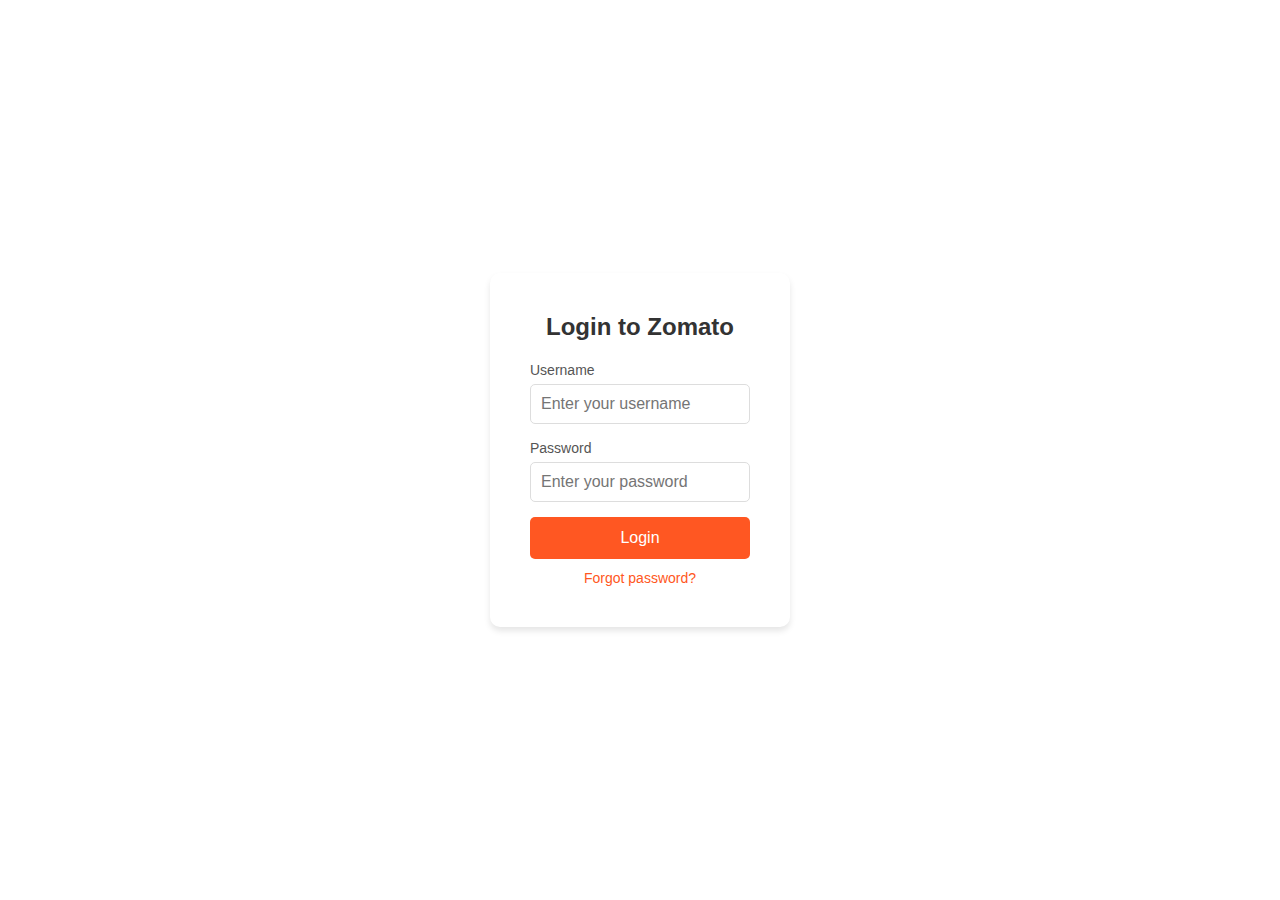
<file: index.html>
<!DOCTYPE html>
<html lang="en">
<head>
    <meta charset="UTF-8">
    <meta name="viewport" content="width=device-width, initial-scale=1.0">
    <title>Login to Zomato</title>
    <link rel="stylesheet" href="style.css">
    <script>
        function validateLogin() {
            const username = document.getElementById("username").value;
            const password = document.getElementById("password").value;

            if (username === "daksh" && password === "dtilproject") {
                // If login is successful, redirect to the Zomato-like page
                window.location.href="zomato_home.html";
            } else {
                alert("Invalid username or password.");
            }
        }
    </script>
</head>
<body>
    <div class="login-container">
        <div class="login-box">
            <h2>Login to Zomato</h2>
            
            <form action="javascript:void(0);" onsubmit="validateLogin()">
                <div class="input-group">
                    <label for="username">Username</label>
                    <input type="text" id="username" name="username" required placeholder="Enter your username">
                </div>

                <div class="input-group">
                    <label for="password">Password</label>
                    <input type="password" id="password" name="password" required placeholder="Enter your password">
                </div>

                <button type="submit" class="login-btn">Login</button>

                <div class="forgot-password">
                    <a href="#">Forgot password?</a>
                </div>
            </form>
        </div>
    </div>
</body>
</html>
</file>
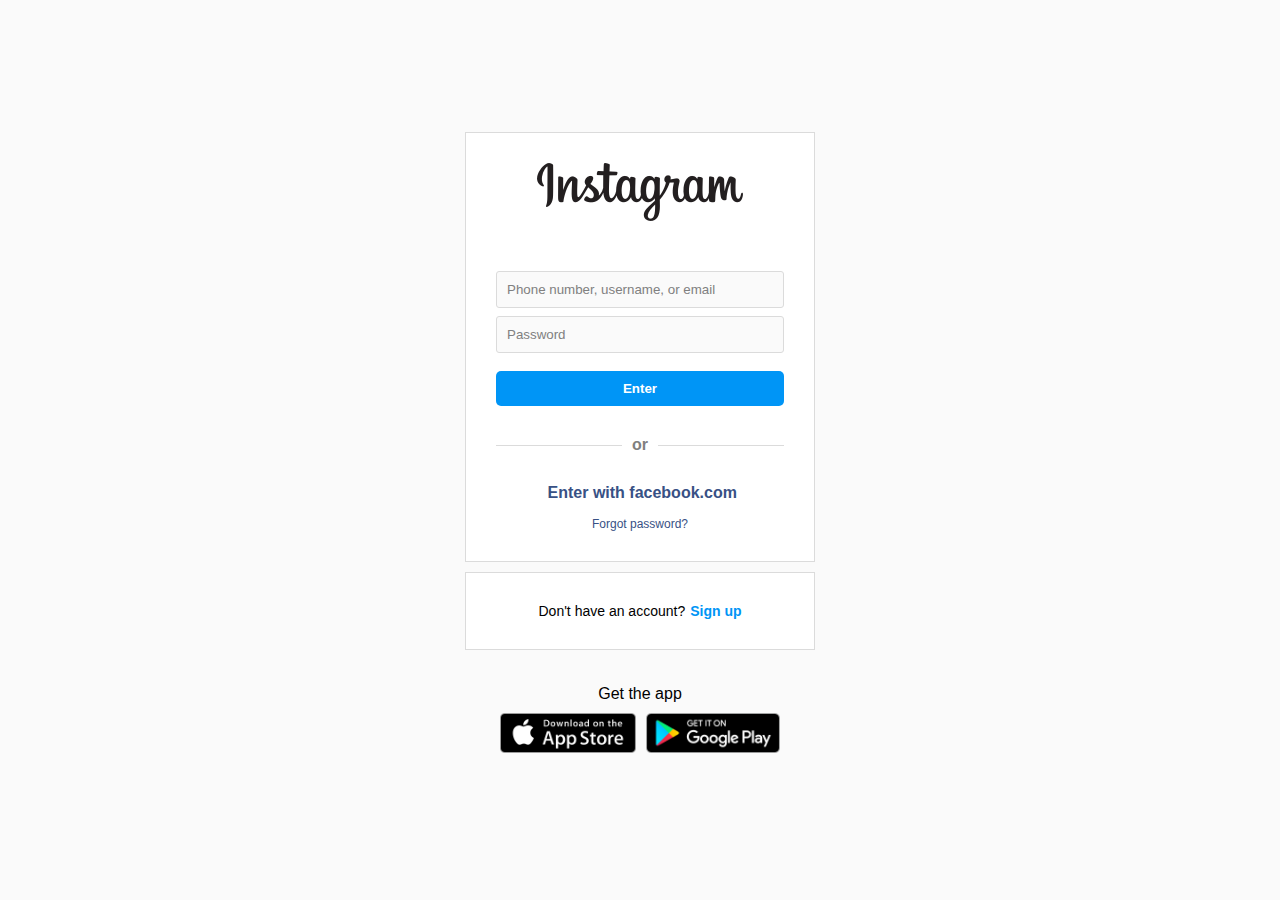
<file: Instagram_Login/index.html>
<!DOCTYPE html>
<html lang="pt-BR">
<head>
    <meta charset="UTF-8">
    <meta name="viewport" content="width=device-width, initial-scale=1.0">
    <link rel="stylesheet" href="./styles.css" />
    <link rel="icon" type="image/png" href="./img/insta-fav.ico">
    <title>Instagram clone</title>
</head>
<body>
    <main class="flex align-items-center justify-content-center">
        <section id="mobile" class="flex">
        </section>
        <section id="auth" class="flex direction-column">
            <div class="panel login flex direction-column">
                <h1 title="Instagram" class="flex justify-content-center">
                    <img src="./img//instagram-logo.png" alt="Instagram logo" title="Instagram logo" />
                </h1>
                <form>
                    <label for="email" class="sr-only">Phone number, username, or email</label>
                    <input name="email" placeholder="Phone number, username, or email" />

                    <label for="password" class="sr-only">Password</label>
                    <input name="password" type="password" placeholder="Password" />

                    <button type="button">Enter</button>
                </form>
                <div class="flex separator align-items-center">
                    <span></span>
                    <div class="or">or</div>
                    <span></span>
                </div>
                <div class="login-with-fb flex direction-column align-items-center">
                    <div>
                        <img />
                        <a>Enter with facebook.com</a>
                    </div>
                    <a href="#">Forgot password?</a>
                </div>
            </div>
            <div class="panel register flex justify-content-center">
                <p>Don't have an account?</p>
                <a href="#">Sign up</a>
            </div>
            <div class="app-download flex direction-column align-items-center">
                <p>Get the app</p>
                <div class="flex justify-content-center">
                    <img src="./img/apple-button.png"      alt="Imagem com a logo da Apple Store" title="Imagem com a logo da Apple Store" />
                    <img src="./img/googleplay-button.png" alt="Imagem com a logo da Google Play" title="Imagem com a logo da Google Play" />
                </div>
            </div>
        </section>
    </main>
    <footer>
        <!-- <ul class="flex flex-wrap justify-content-center">
            <li><a href="#">SOBRE</a></li>
            <li><a href="#">AJUDA</a></li>
            <li><a href="#">IMPRENSA</a></li>
            <li><a href="#">API</a></li>
            <li><a href="#">CARREIRAS</a></li>
            <li><a href="#">PRIVACIDADE</a></li>
            <li><a href="#">TERMOS</a></li>
            <li><a href="#">LOCALIZAÇÃO</a></li>
            <li><a href="#">CONTAS MAIS RELEVANTES</a></li>
            <li><a href="#">HASHTAGS</a></li>
            <li><a href="#">IDIOMA</a></li>
        </ul> -->
        <!-- <p class="copyright">© 2020 Instagram do Facebook</p> -->
    </footer>
</body>
</html>
</file>
<file: style.css>
* {
    margin: 0;
    padding: 0;
    box-sizing: border-box;
}

body {
    font-family: Arial, sans-serif;
    background-image: url('https://wallpapers.com/images/featured/1pf6px6ryqfjtnyr.jpg');
    background-size: cover;
    background-position: center;
    background-attachment: fixed;
    display: flex;
    justify-content: center;
    align-items: center;
    height: 100vh;
}

.login-container {
    display: flex;
    justify-content: center;
    align-items: center;
    height: 100%;
}

.login-box {
    background-color: #fff;
    padding: 40px;
    border-radius: 10px;
    box-shadow: 0 4px 6px rgba(0, 0, 0, 0.1);
    width: 300px;
    text-align: center;
}

h2 {
    font-size: 24px;
    margin-bottom: 20px;
    color: #333;
}

.input-group {
    margin-bottom: 15px;
    text-align: left;
}

.input-group label {
    font-size: 14px;
    color: #555;
}

.input-group input {
    width: 100%;
    padding: 10px;
    margin-top: 5px;
    border-radius: 5px;
    border: 1px solid #ddd;
    font-size: 16px;
}

.login-btn {
    width: 100%;
    padding: 12px;
    background-color: #ff5722;
    color: #fff;
    font-size: 16px;
    border: none;
    border-radius: 5px;
    cursor: pointer;
}

.login-btn:hover {
    background-color: #e64a19;
}

.forgot-password {
    margin-top: 10px;
}

.forgot-password a {
    font-size: 14px;
    color: #ff5722;
    text-decoration: none;
}

.forgot-password a:hover {
    text-decoration: underline;
}

.social-login {
    margin-top: 20px;
}

.social-login p {
    font-size: 14px;
    color: #777;
}

.social-btn {
    width: 100%;
    padding: 12px;
    margin-top: 10px;
    border-radius: 5px;
    border: none;
    font-size: 14px;
    cursor: pointer;
}

.google-btn {
    background-color: #db4437;
    color: white;
}

.facebook-btn {
    background-color: #3b5998;
    color: white;
}

.social-btn:hover {
    opacity: 0.8;
}
</file>
<file: Instagram_Login/styles.css>
* {
    border: none;
    box-sizing: border-box;
    font-family: Arial, Helvetica, sans-serif;
    margin: 0;
    padding: 0;
}

body {
    background-color: #fafafa;
    height: 100vh;
}

main {
    height: 100vh;
    margin: auto;
    max-width: 935px;
}

a { text-decoration: none; }
h1 { margin: 20px 0; }
ul { list-style: none; }

/**
 * Flex rules
 */

.flex {
    display: -webkit-box;
    display: -moz-box;
    display: -webkit-flex;
    display: -ms-flexbox;
    display: flex;
}

.direction-column {
    -webkit-box-direction: normal;
    -webkit-box-orient: vertical;
    -moz-box-direction: normal;
    -moz-box-orient: vertical;
    -webkit-flex-direction: column;
    -ms-flex-direction: column;
    flex-direction: column;
}

.justify-content-center {
    -webkit-box-pack: center;
    -moz-box-pack: center;
    -ms-flex-pack: center;
    -webkit-justify-content: center;
    justify-content: center;
}

.align-items-center {
    -webkit-box-align: center;
    -moz-box-align: center;
    -ms-flex-align: center;
    -webkit-align-items: center;
    align-items: center;
}

.flex-wrap {
    -webkit-flex-wrap: wrap;
    -ms-flex-wrap: wrap;
    flex-wrap: wrap;
}

/**
 *
 */

.panel {
    background-color: white;
    border: 1px solid #dbdbdb;
    margin-bottom: 10px;
    padding: 10px;
}

#auth { max-width: 350px; }
#mobile { max-width: 454px; }

#mobile img {
    height: 618px;
}

/**
 * Login section
 */
.login-with-fb,
form { width: 100%; }

.register,
form { padding: 30px 20px; }

.login-with-fb { padding: 30px 20px 20px 20px; }

form .sr-only { display: none; }

form input {
    background-color: #fafafa;
    border: 1px solid #dbdbdb;
    border-radius: 3px;
    color: #808080;
    margin-bottom: 8px;
    padding: 10px 10px;
    width: 100%;
}

form input::placeholder {
    color: #808080;
}

form input:focus {
    border: 1px solid #808080;
    outline: none;
}

form button {
    background-color: #0095f6;
    border-radius: 5px;
    color: #fff;
    font-weight: bold;
    height: 35px;
    margin-top: 10px;
    width: 100%;
}

/**
 * Separator login form from login with fb
 */
.separator span {
    background-color: #dbdbdb;
    height: 1px;
    width: calc(100% - 10px);
}

.separator .or {
    color: #808080;
    font-weight: bold;
}

.separator { padding: 0 20px; }
.separator span:first-child { margin-right: 10px;}
.separator span:last-child { margin-left: 10px;}

/**
 * Login with fb section
 */
.login-with-fb a { 
    color: #385185; 
}

.login-with-fb > a { font-size: 12px; }
.login-with-fb div a { font-weight: bold; }
.login-with-fb div { margin-bottom: 15px; }

/**
 * Register section
 */
.register * { font-size: 14px; }
.register a { 
    color: #0095f6;
    font-weight: bold;
}

.register p { margin-right: 5px; }

/**
 * App download
 */
.app-download { padding: 15px; }
.app-download p { padding: 10px 0; }
.app-download img { 
    height: 40px; 
    margin: 0 5px;
}

/**
 * Footer
 */
footer {
    margin: 0 auto 30px auto;
    max-width: 935px;
}
footer ul { margin-bottom: 20px; }
footer ul li { margin: 0 10px 10px; } 
footer ul li a { color: #385185; }
footer .copyright { color: #808080; }
footer ul li a,
footer .copyright { 
    font-weight: bold;
    text-align: center;
    text-transform: uppercase;
 }


/**
 * Media queries
 */

@media screen and (max-width: 767px) {
    main { margin: 30px auto 50px auto; }
    footer .copyright,
    footer ul li a { font-size: 13px; }
}
</file>
